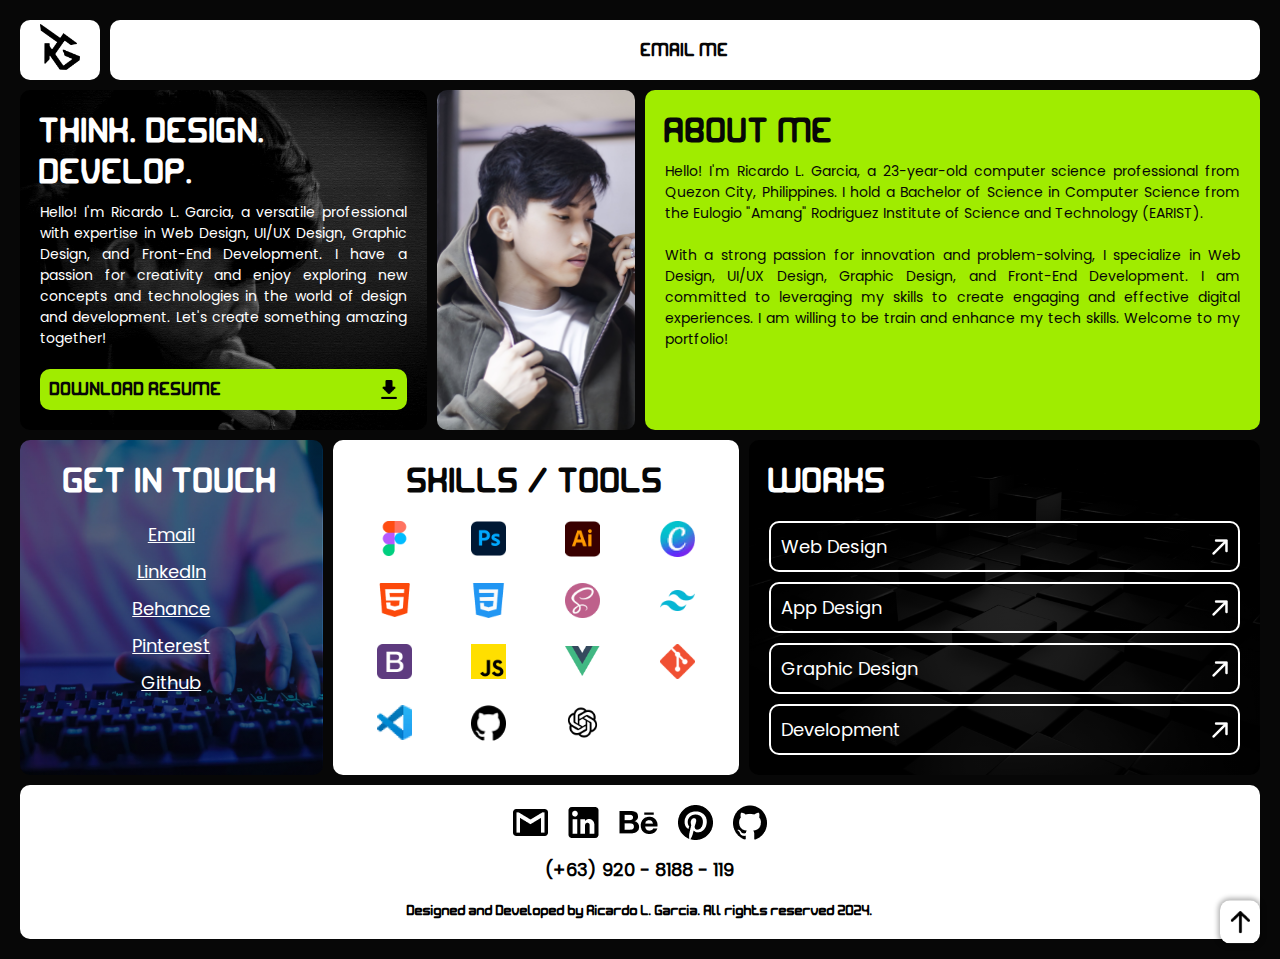
<file: index.html>
<!DOCTYPE html>
<html lang="en">
<head>
    <meta charset="UTF-8">
    <meta name="viewport" content="width=device-width, initial-scale=1.0">
    <link rel="shortcut icon" href="./assets/images/rg_logo.png" type="image/x-icon">
    <link rel="stylesheet" href="./css/style.css">
    <link rel="stylesheet" href="./css/aos.css">
    <title>RG Portfolio 2024</title>
</head>
<body>
    
    <div class="bento_grid">
        <div class="nav" id="nav">
            <div class="logo">
                <div class="container">
                    <a href="./index.html"><img src="./assets/images/rg_logo.png" class="rg_logo" alt="rg_logo"></a>
                </div>
            </div>
            <a href="mailto: ricardolacadgarcia@gmail.com" class="email_me_link"><div class="container">EMAIL ME</div></a>
            <button class="hamburger_menu_btn">
                <div class="hamburger_menu_btn_line"></div>
                <div class="hamburger_menu_btn_line"></div>
                <div class="hamburger_menu_btn_line"></div>
            </button>
            <ul class="nav_list">
                <li class="nav_item"><a href="./index.html" class="nav_link">HOME</a></li>
                <li class="nav_item"><a href="#about_me" class="nav_link">ABOUT ME</a></li>
                <li class="nav_item"><a href="#get_in_touch" class="nav_link">GET IN TOUCH</a></li>
                <li class="nav_item"><a href="#skills" class="nav_link">SKILLS</a></li>
                <li class="nav_item"><a href="#works" class="nav_link">WORKS</a></li>
            </ul>
        </div>

        <div class="intro" id="intro">
            <div class="container">
                    <h1 class="intro_title">
                        THINK. DESIGN. DEVELOP.
                    </h1>
                    <p class="intro_p">
                        Hello! I'm Ricardo L. Garcia, a versatile professional with expertise in Web Design, UI/UX Design, Graphic Design, and Front-End Development. I have a passion for creativity and enjoy exploring new concepts and technologies in the world of design and development. Let's create something amazing together!
                    </p>
                    <a href="./assets/rg_resume_2024.pdf" download="rg_resume_2024" class="dl_resume_link"><span class="dl_resume_text">DOWNLOAD RESUME</span> <img src="./assets/icons/dl_icon.png" class="dl_icon" alt="dl_icon"></a>
            </div>
        </div>

        <img src="./assets/images/rg_img.jpg" class="rg_img" alt="rg_img">

        <div class="about_me" id="about_me">
            <div class="container">
                    <h1 class="about_me_title">
                        ABOUT ME
                    </h1>
                    <p class="about_me_p">
                        Hello! I'm Ricardo L. Garcia, a 23-year-old computer science professional from Quezon City, Philippines. I hold a Bachelor of Science in Computer Science from the Eulogio "Amang" Rodriguez Institute of Science and Technology (EARIST).
                        <br><br>
                        With a strong passion for innovation and problem-solving, I specialize in Web Design, UI/UX Design, Graphic Design, and Front-End Development. I am committed to leveraging my skills to create engaging and effective digital experiences. I am willing to be train and enhance my tech skills. Welcome to my portfolio!
                    </p>
            </div>
        </div>

        <div class="get_in_touch" id="get_in_touch">
            <div class="container">
                    <h1 class="get_in_touch_title">
                        GET IN TOUCH
                    </h1>
                    <ul class="get_in_touch_list">
                        <li class="get_in_touch_item"><a href="mailto: ricardolacadgarcia@gmail.com" target="_blank" class="get_in_touch_link">Email</a></li>
                        <li class="get_in_touch_item"><a href="https://www.linkedin.com/in/ricardolacadgarcia/" target="_blank" class="get_in_touch_link">LinkedIn</a></li>
                        <li class="get_in_touch_item"><a href="https://www.behance.net/ricardolacadgarcia" target="_blank" class="get_in_touch_link">Behance</a></li>
                        <li class="get_in_touch_item"><a href="https://ph.pinterest.com/ricardolacadgarcia/" target="_blank" class="get_in_touch_link">Pinterest</a></li>
                        <li class="get_in_touch_item"><a href="https://github.com/constrg" target="_blank" class="get_in_touch_link">Github</a></li>
                    </ul>
            </div>
        </div>

        <div class="skills_and_tools" id="skills_and_tools">
            <div class="container">
                    <h1 class="skills_and_tools_title">
                        SKILLS / TOOLS
                    </h1>
                    <ul class="skills_and_tools_list">
                        <li class="skills_and_tools_item"><img src="./assets/icons/figma_icon.png" class="skills_and_tools_icon" alt="figma_icon"></li>
                        <li class="skills_and_tools_item"><img src="./assets/icons/photoshop_icon.png" class="skills_and_tools_icon" alt="photoshop_icon"></li>
                        <li class="skills_and_tools_item"><img src="./assets/icons/illustrator_icon.png" class="skills_and_tools_icon" alt="illustrator_icon"></li>
                        <li class="skills_and_tools_item"><img src="./assets/icons/canva_icon.png" class="skills_and_tools_icon" alt="canva_icon"></li>
                        <li class="skills_and_tools_item"><img src="./assets/icons/html_5_icon.png" class="skills_and_tools_icon" alt="html_5_icon"></li>
                        <li class="skills_and_tools_item"><img src="./assets/icons/css_3_icon.png" class="skills_and_tools_icon" alt="css_3_icon"></li>
                        <li class="skills_and_tools_item"><img src="./assets/icons/sass_icon.png" class="skills_and_tools_icon" alt="sass_icon"></li>
                        <li class="skills_and_tools_item"><img src="./assets/icons/tailwindcss_icon.png" class="skills_and_tools_icon" alt="tailwindcss_icon"></li>
                        <li class="skills_and_tools_item"><img src="./assets/icons/bootstrap_icon.png" class="skills_and_tools_icon" alt="bootstrap_icon"></li>
                        <li class="skills_and_tools_item"><img src="./assets/icons/js_icon.png" class="skills_and_tools_icon" alt="js_icon"></li>
                        <li class="skills_and_tools_item"><img src="./assets/icons/vuejs_icon.png" class="skills_and_tools_icon" alt="vuejs_icon"></li>
                        <li class="skills_and_tools_item"><img src="./assets/icons/git_icon.png" class="skills_and_tools_icon" alt="git_icon"></li>
                        <li class="skills_and_tools_item"><img src="./assets/icons/vs_code_icon.png" class="skills_and_tools_icon" alt="vs_code_icon"></li>
                        <li class="skills_and_tools_item"><img src="./assets/icons/github_icon.png" class="skills_and_tools_icon" alt="github_icon"></li>
                        <li class="skills_and_tools_item"><img src="./assets/icons/chatgpt_icon.png" class="skills_and_tools_icon" alt="chatgpt_icon"></li>
                    </ul>
            </div>
        </div>

        <div class="works" id="works">
            <div class="container">
                    <h1 class="works_title">
                        WORKS
                    </h1>
                    <ul class="works_category_list">
                        <li class="works_category_item">
                            <a href="./pages/web_design.html" class="works_category_link">
                                <span class="works_category_link_title">Web Design</span>
                                <img src="./assets/icons/arrow_up_right_icon.png" class="arrow_up_right_icon" alt="arrow_up_right_icon">
                            </a>
                        </li>
                        <li class="works_category_item">
                            <a href="./pages/app_design.html" class="works_category_link">
                                <span class="works_category_link_title">App Design</span>
                                <img src="./assets/icons/arrow_up_right_icon.png" class="arrow_up_right_icon" alt="arrow_up_right_icon">
                            </a>
                        </li>
                        <li class="works_category_item">
                            <a href="./pages/graphic_design.html" class="works_category_link">
                                <span class="works_category_link_title">Graphic Design</span>
                                <img src="./assets/icons/arrow_up_right_icon.png" class="arrow_up_right_icon" alt="arrow_up_right_icon">
                            </a>
                        </li>
                        <li class="works_category_item">
                            <a href="./pages/development.html" class="works_category_link">
                                <span class="works_category_link_title">Development</span>
                                <img src="./assets/icons/arrow_up_right_icon.png" class="arrow_up_right_icon" alt="arrow_up_right_icon">
                            </a>
                        </li>
                    </ul>
            </div>
        </div>

        <div class="footer">
            <div class="container">
                    <ul class="get_in_touch_list">
                        <li class="get_in_touch_item"><a href="mailto: ricardolacadgarcia@gmail.com" target="_blank" class="get_in_touch_link"><img src="./assets/icons/gmail_icon.png" class="get_in_touch_icon" alt="gmail_icon"></a></li>
                        <li class="get_in_touch_item"><a href="https://www.linkedin.com/in/ricardolacadgarcia/" target="_blank" class="get_in_touch_link"><img src="./assets/icons/linkedin_icon.png" class="get_in_touch_icon" alt="linkedin_icon"></a></li>
                        <li class="get_in_touch_item"><a href="https://www.behance.net/ricardolacadgarcia" target="_blank" class="get_in_touch_link"><img src="./assets/icons/behance_icon.png" class="get_in_touch_icon" alt="instagram_icon"></a></li>
                        <li class="get_in_touch_item"><a href="https://ph.pinterest.com/ricardolacadgarcia/" target="_blank" class="get_in_touch_link"><img src="./assets/icons/pinterest_icon.png" class="get_in_touch_icon" alt="instagram_icon"></a></li>
                        <li class="get_in_touch_item"><a href="https://github.com/constrg" target="_blank" class="get_in_touch_link"><img src="./assets/icons/github_icon.png" class="get_in_touch_icon" alt="instagram_icon"></a></li>
                    </ul>
                    <span class="cp_number">(+63) 920 - 8188 - 119</span>
                    <p class="copy">Designed and Developed by Ricardo L. Garcia. All rights reserved 2024.</p>
            </div>
        </div>
    </div>


    <div class="scroll_up">
        <img src="./assets/icons/arrow_up_icon.png" class="arrow_up_icon" alt="arrow_up_icon">
    </div>

    <script src="./js/main.js"></script>
    <script src="./js/aos.js"></script>
    <script>AOS.init();</script>
</body>
</html>
</file>
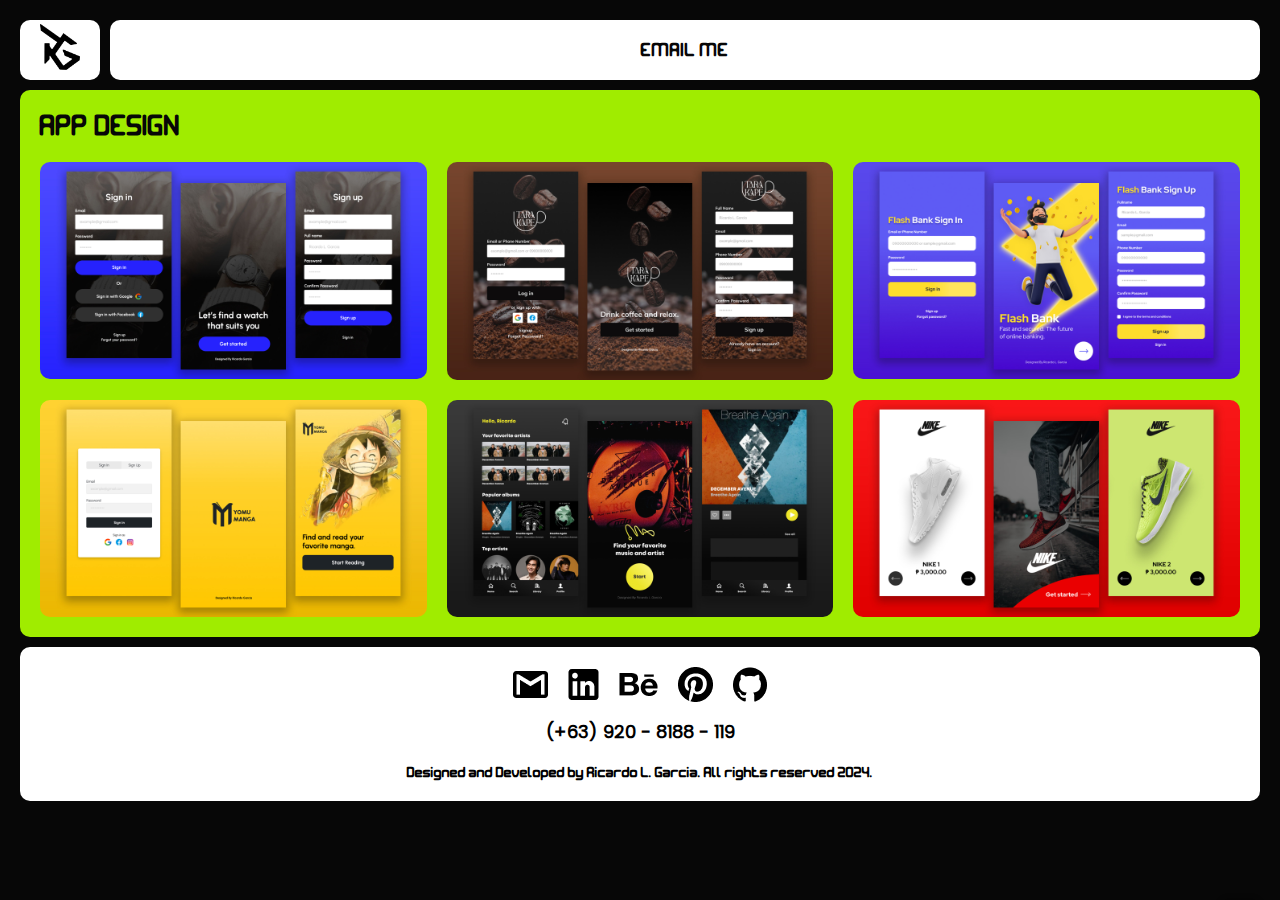
<file: pages/app_design.html>
<!DOCTYPE html>
<html lang="en">
<head>
    <meta charset="UTF-8">
    <meta name="viewport" content="width=device-width, initial-scale=1.0">
    <link rel="shortcut icon" href="../assets/images/rg_logo.png" type="image/x-icon">
    <link rel="stylesheet" href="../css/style.css">
    <link rel="stylesheet" href="../css/aos.css">
    <title>RG Portfolio 2024 - App Design</title>
</head>
<body>
    
    <div class="bento_grid">
        <div class="nav" id="nav">
            <div class="logo">
                <div class="container">
                    <a href="../index.html"><img src="../assets/images/rg_logo.png" class="rg_logo" alt="rg_logo"></a>
                </div>
            </div>
            <a href="mailto: ricardolacadgarcia@gmail.com" class="email_me_link"><div class="container">EMAIL ME</div></a>
            <button class="hamburger_menu_btn">
                <div class="hamburger_menu_btn_line"></div>
                <div class="hamburger_menu_btn_line"></div>
                <div class="hamburger_menu_btn_line"></div>
            </button>
            <ul class="nav_list">
                <li class="nav_item"><a href="../index.html" class="nav_link">HOME</a></li>
                <li class="nav_item"><a href="../index.html#about_me" class="nav_link">ABOUT ME</a></li>
                <li class="nav_item"><a href="../index.html#get_in_touch" class="nav_link">GET IN TOUCH</a></li>
                <li class="nav_item"><a href="../index.html#skills" class="nav_link">SKILLS</a></li>
                <li class="nav_item"><a href="../index.html#works" class="nav_link">WORKS</a></li>
            </ul>
        </div>

        <div class="work">
            <div class="container">
                <h1 class="work_title">
                    APP DESIGN
                </h1>
                <div class="work_list">

                    <div class="work_item" data-aos="fade-in" data-aos-duration="500" data-aos-once="true">
                        <img src="../assets/app_design/watch_app_design.jpg" class="work_img" alt="watch_app_design">
                        <div class="work_item_overlay">
                            <a href="https://www.figma.com/proto/tubwOy5WPPYXiwpYaRlNV5/WATCH_APP_DESIGN?page-id=0%3A1&type=design&node-id=1-2&viewport=195%2C323%2C0.25&t=Bv6WkZOqKrNMV57z-1&scaling=scale-down&hide-ui=1" target="_blank" class="view_work_link">View Work</a>
                        </div>
                    </div>

                    <div class="work_item" data-aos="fade-in" data-aos-duration="500" data-aos-once="true">
                        <img src="../assets/app_design/tara_kape_app_design.jpg" class="work_img" alt="tara_kape_app_design">
                        <div class="work_item_overlay">
                            <a href="https://www.figma.com/proto/DZ4VWjgTVhzbKA1Wi9Gzjx/TARA_KAPE_APP_DESIGN?page-id=0%3A1&type=design&node-id=1-6&viewport=145%2C395%2C0.27&t=PAJO81lJz5Vj7X6b-1&scaling=scale-down&hide-ui=1" target="_blank" class="view_work_link">View Work</a>
                        </div>
                    </div>

                    <div class="work_item" data-aos="fade-in" data-aos-duration="500" data-aos-once="true">
                        <img src="../assets/app_design/flash_bank_app_design.jpg" class="work_img" alt="flash_bank_app_design">
                        <div class="work_item_overlay">
                            <a href="https://www.figma.com/proto/VvcmjQ2BCKvYPGPY054wRJ/FLASH_BANK_APP_DESIGN?page-id=0%3A1&type=design&node-id=1-2&viewport=68%2C227%2C0.26&t=8at3E5IOwTSaI1pS-1&scaling=scale-down&starting-point-node-id=1%3A2&hide-ui=1" target="_blank" class="view_work_link">View Work</a>
                        </div>
                    </div>
                    
                    <div class="work_item" data-aos="fade-in" data-aos-duration="500" data-aos-once="true">
                        <img src="../assets/app_design/yomu_manga_app_design.jpg" class="work_img" alt="yomu_manga_app_design">
                        <div class="work_item_overlay">
                            <a href="https://www.figma.com/proto/kIJeQqXQBlUHZJZLxfBzpV/YOMU_MANGA_APP_DESIGN?page-id=0%3A1&type=design&node-id=10-250&viewport=74%2C268%2C0.5&t=8f53j7lhaV0OFwTg-1&scaling=scale-down&hide-ui=1" target="_blank" class="view_work_link">View Work</a>
                        </div>
                    </div>

                    <div class="work_item" data-aos="fade-in" data-aos-duration="500" data-aos-once="true">
                        <img src="../assets/app_design/music_app_design.jpg" class="work_img" alt="music_app_design">
                        <div class="work_item_overlay">
                            <a href="https://www.figma.com/proto/PouIp3c43LXHARnaMNCAXE/MUSIC_APP_DESIGN?page-id=0%3A1&type=design&node-id=1-2&viewport=433%2C243%2C1&t=8SHmxtoWgU8fjzVf-1&scaling=scale-down&starting-point-node-id=1%3A2&hide-ui=1" target="_blank" class="view_work_link">View Work</a>
                        </div>
                    </div>
                    
                    <div class="work_item" data-aos="fade-in" data-aos-duration="500" data-aos-once="true">
                        <img src="../assets/app_design/nike_app_design.jpg" class="work_img" alt="nike_app_design">
                        <div class="work_item_overlay">
                            <a href="https://www.figma.com/proto/XOgxf6guIo835NUQ5EREUL/NIKE_APP_DESIGN?page-id=0%3A1&type=design&node-id=1-2&viewport=37%2C138%2C1&t=mcMRQVR8sQ60kpTK-1&scaling=scale-down&starting-point-node-id=1%3A2&hide-ui=1" target="_blank" class="view_work_link">View Work</a>
                        </div>
                    </div>
                    
                </div>
            </div>
        </div>

        <div class="footer">
            <div class="container">
                    <ul class="get_in_touch_list">
                        <li class="get_in_touch_item"><a href="mailto: ricardolacadgarcia@gmail.com" target="_blank" class="get_in_touch_link"><img src="../assets/icons/gmail_icon.png" alt="gmail_icon"></a></li>
                        <li class="get_in_touch_item"><a href="https://www.linkedin.com/in/ricardolacadgarcia/" target="_blank" class="get_in_touch_link"><img src="../assets/icons/linkedin_icon.png" alt="linkedin_icon"></a></li>
                        <li class="get_in_touch_item"><a href="https://www.behance.net/ricardolacadgarcia" target="_blank" class="get_in_touch_link"><img src="../assets/icons/behance_icon.png" alt="instagram_icon"></a></li>
                        <li class="get_in_touch_item"><a href="https://ph.pinterest.com/ricardolacadgarcia/" target="_blank" class="get_in_touch_link"><img src="../assets/icons/pinterest_icon.png" alt="instagram_icon"></a></li>
                        <li class="get_in_touch_item"><a href="https://github.com/constrg" target="_blank" class="get_in_touch_link"><img src="../assets/icons/github_icon.png" alt="instagram_icon"></a></li>
                    </ul>
                    <span class="cp_number">(+63) 920 - 8188 - 119</span>
                    <p class="copy">Designed and Developed by Ricardo L. Garcia. All rights reserved 2024.</p>
            </div>
        </div>
    </div>

    <div class="scroll_up">
        <img src="../assets/icons/arrow_up_icon.png" class="arrow_up_icon" alt="arrow_up_icon">
    </div>

    <script src="../js/main.js"></script>
    <script src="../js/aos.js"></script>
    <script>AOS.init();</script>
</body>
</html>
</file>
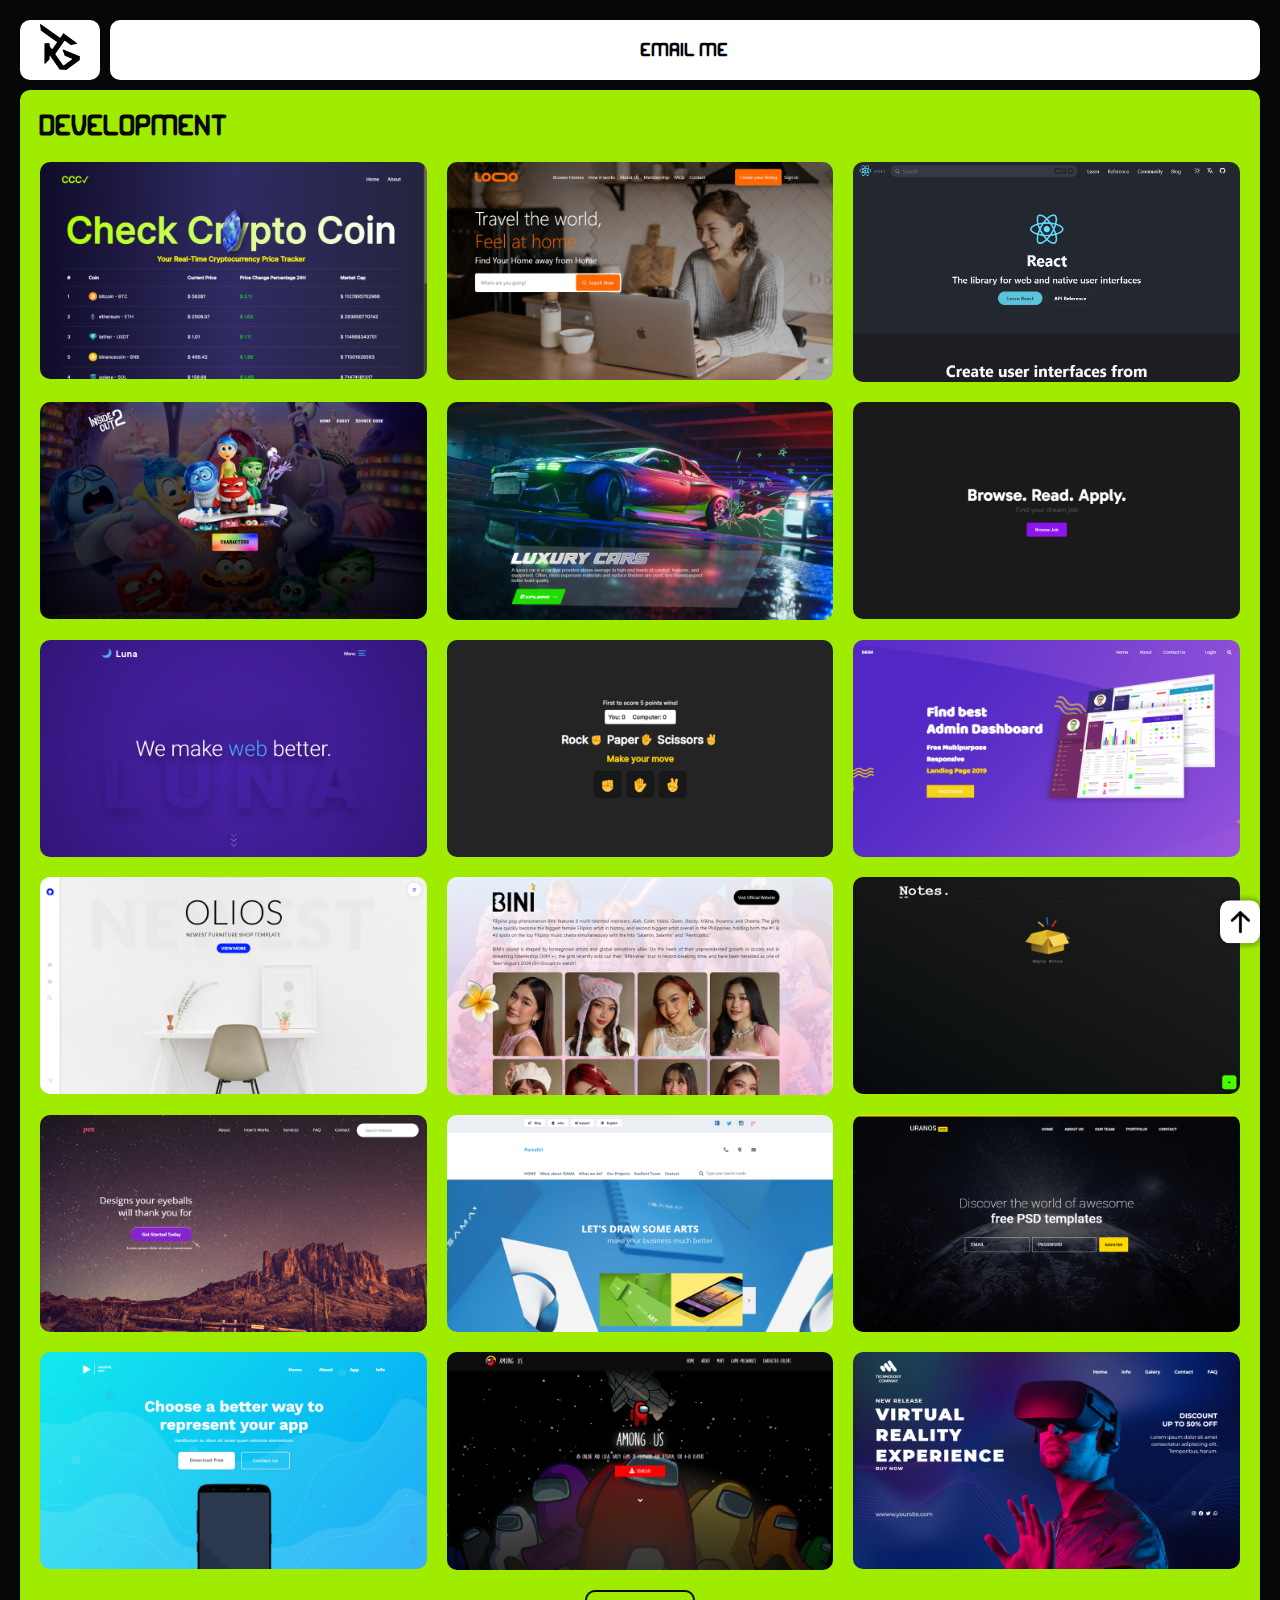
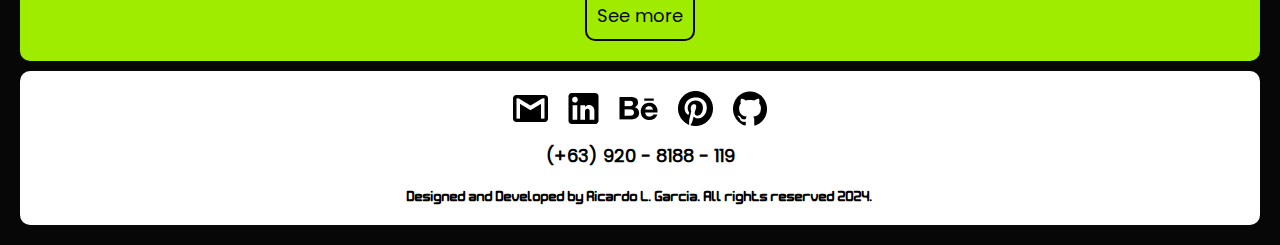
<file: pages/development.html>
<!DOCTYPE html>
<html lang="en">
<head>
    <meta charset="UTF-8">
    <meta name="viewport" content="width=device-width, initial-scale=1.0">
    <link rel="shortcut icon" href="../assets/images/rg_logo.png" type="image/x-icon">
    <link rel="stylesheet" href="../css/style.css">
    <link rel="stylesheet" href="../css/aos.css">
    <title>RG Portfolio 2024 - Front-End</title>
</head>
<body>
    
    <div class="bento_grid">
        <div class="nav" id="nav">
            <div class="logo">
                <div class="container">
                    <a href="../index.html"><img src="../assets/images/rg_logo.png" class="rg_logo" alt="rg_logo"></a>
                </div>
            </div>
            <a href="mailto: ricardolacadgarcia@gmail.com" class="email_me_link"><div class="container">EMAIL ME</div></a>
            <button class="hamburger_menu_btn">
                <div class="hamburger_menu_btn_line"></div>
                <div class="hamburger_menu_btn_line"></div>
                <div class="hamburger_menu_btn_line"></div>
            </button>
            <ul class="nav_list">
                <li class="nav_item"><a href="../index.html" class="nav_link">HOME</a></li>
                <li class="nav_item"><a href="../index.html#about_me" class="nav_link">ABOUT ME</a></li>
                <li class="nav_item"><a href="../index.html#get_in_touch" class="nav_link">GET IN TOUCH</a></li>
                <li class="nav_item"><a href="../index.html#skills" class="nav_link">SKILLS</a></li>
                <li class="nav_item"><a href="../index.html#works" class="nav_link">WORKS</a></li>
            </ul>
        </div>

        <div class="work">
            <div class="container">
                <h1 class="work_title">
                    DEVELOPMENT
                </h1>
                <div class="work_list">

                    <div class="work_item" data-aos="fade-in" data-aos-duration="500" data-aos-once="true">
                        <img src="../assets/development/check_crypto_coin.jpg" class="work_img" alt="check_crypto_coin">
                        <div class="work_item_overlay">
                            <a href="https://check-crypto-coin.netlify.app/" target="_blank" class="view_work_link">View Work</a>
                        </div>
                    </div>

                    <div class="work_item" data-aos="fade-in" data-aos-duration="500" data-aos-once="true">
                        <img src="../assets/development/tailwind_trades.jpg" class="work_img" alt="tailwind_trades">
                        <div class="work_item_overlay">
                            <a href="https://travel-trades.netlify.app/" target="_blank" class="view_work_link">View Work</a>
                        </div>
                    </div>

                    <div class="work_item" data-aos="fade-in" data-aos-duration="500" data-aos-once="true">
                        <img src="../assets/development/react_dev_homepage_clone.jpg" class="work_img" alt="react_dev_homepage_clone">
                        <div class="work_item_overlay">
                            <a href="https://reactdevclone.netlify.app/" target="_blank" class="view_work_link">View Work</a>
                        </div>
                    </div>

                    <div class="work_item" data-aos="fade-in" data-aos-duration="500" data-aos-once="true">
                        <img src="../assets/development/inside_out_2.jpg" class="work_img" alt="inside_out_2">
                        <div class="work_item_overlay">
                            <a href="https://inside-out-2.netlify.app/" target="_blank" class="view_work_link">View Work</a>
                        </div>
                    </div>

                    <div class="work_item" data-aos="fade-in" data-aos-duration="500" data-aos-once="true">
                        <img src="../assets/development/luxury_cars.jpg" class="work_img" alt="luxury_cars">
                        <div class="work_item_overlay">
                            <a href="https://luxury-cars.netlify.app/" target="_blank" class="view_work_link">View Work</a>
                        </div>
                    </div>

                    <div class="work_item" data-aos="fade-in" data-aos-duration="500" data-aos-once="true">
                        <img src="../assets/development/job_list_app.jpg" class="work_img" alt="job_list_app">
                        <div class="work_item_overlay">
                            <a href="https://job-list-application.netlify.app/" target="_blank" class="view_work_link">View Work</a>
                        </div>
                    </div>

                    <div class="work_item" data-aos="fade-in" data-aos-duration="500" data-aos-once="true">
                        <img src="../assets/development/luna_front_end.jpg" class="work_img" alt="luna_front_end">
                        <div class="work_item_overlay">
                            <a href="https://constrg.github.io/luna-website/" target="_blank" class="view_work_link">View Work</a>
                        </div>
                    </div>

                    <div class="work_item" data-aos="fade-in" data-aos-duration="500" data-aos-once="true">
                        <img src="../assets/development/rock_paper_scissors_app.jpg" class="work_img" alt="rock_paper_scissors_app">
                        <div class="work_item_overlay">
                            <a href="https://v-rock-paper-scissors.netlify.app/" target="_blank" class="view_work_link">View Work</a>
                        </div>
                    </div>

                    <div class="work_item" data-aos="fade-in" data-aos-duration="500" data-aos-once="true">
                        <img src="../assets/development/dash_front_end.jpg" class="work_img" alt="dash_front_end">
                        <div class="work_item_overlay">
                            <a href="https://constrg.github.io/dash-website/" target="_blank" class="view_work_link">View Work</a>
                        </div>
                    </div>

                    <div class="work_item" data-aos="fade-in" data-aos-duration="500" data-aos-once="true">
                        <img src="../assets/development/olios_front_end.jpg" class="work_img" alt="olios_front_end">
                        <div class="work_item_overlay">
                            <a href="https://constrg.github.io/olios-website/" target="_blank" class="view_work_link">View Work</a>
                        </div>
                    </div>

                    <div class="work_item" data-aos="fade-in" data-aos-duration="500" data-aos-once="true">
                        <img src="../assets/development/bini_landing_page.jpg" class="work_img" alt="bini_landing_page">
                        <div class="work_item_overlay">
                            <a href="https://bini-landing-page.netlify.app/" target="_blank" class="view_work_link">View Work</a>
                        </div>
                    </div>
                    
                    <div class="work_item" data-aos="fade-in" data-aos-duration="500" data-aos-once="true">
                        <img src="../assets/development/notes_app.jpg" class="work_img" alt="notes_app">
                        <div class="work_item_overlay">
                            <a href="https://addyournotesapp.netlify.app/" target="_blank" class="view_work_link">View Work</a>
                        </div>
                    </div>

                    <div class="work_item" data-aos="fade-in" data-aos-duration="500" data-aos-once="true">
                        <img src="../assets/development/pex_front_end.jpg" class="work_img" alt="pex_front_end">
                        <div class="work_item_overlay">
                            <a href="https://constrg.github.io/pex-website/" target="_blank" class="view_work_link">View Work</a>
                        </div>
                    </div>

                    <div class="work_item" data-aos="fade-in" data-aos-duration="500" data-aos-once="true">
                        <img src="../assets/development/portal_ui_front_end.jpg" class="work_img" alt="portal_ui_front_end">
                        <div class="work_item_overlay">
                            <a href="https://constrg.github.io/portal-ui-website/" target="_blank" class="view_work_link">View Work</a>
                        </div>
                    </div>

                    <div class="work_item" data-aos="fade-in" data-aos-duration="500" data-aos-once="true">
                        <img src="../assets/development/uranus_front_end.jpg" class="work_img" alt="uranus_front_end">
                        <div class="work_item_overlay">
                            <a href="https://constrg.github.io/uranus-website/" target="_blank" class="view_work_link">View Work</a>
                        </div>
                    </div>

                    <div class="work_item" data-aos="fade-in" data-aos-duration="500" data-aos-once="true">
                        <img src="../assets/development/groove_app_front_end.jpg" class="work_img" alt="groove_app_front_end">
                        <div class="work_item_overlay">
                            <a href="https://constrg.github.io/vibo-website/" target="_blank" class="view_work_link">View Work</a>
                        </div>
                    </div>

                    <div class="work_item" data-aos="fade-in" data-aos-duration="500" data-aos-once="true">
                        <img src="../assets/development/among_us_front_end.jpg" class="work_img" alt="among_us_front_end">
                        <div class="work_item_overlay">
                            <a href="https://constrg.github.io/among-us-website/" target="_blank" class="view_work_link">View Work</a>
                        </div>
                    </div>

                    <div class="work_item" data-aos="fade-in" data-aos-duration="500" data-aos-once="true">
                        <img src="../assets/development/technology_landing_page_front_end.jpg" class="work_img" alt="technology_landing_page_front_end">
                        <div class="work_item_overlay">
                            <a href="https://constrg.github.io/technology-landing-page-website/" target="_blank" class="view_work_link">View Work</a>
                        </div>
                    </div>
                    
                </div>
                <div class="see_more_link_wrapper">
                    <a href="https://github.com/constrg?tab=repositories" target="_blank" class="see_more_link">See more</a>
                </div>
            </div>
        </div>

        <div class="footer">
            <div class="container">
                    <ul class="get_in_touch_list">
                        <li class="get_in_touch_item"><a href="mailto: ricardolacadgarcia@gmail.com" target="_blank" class="get_in_touch_link"><img src="../assets/icons/gmail_icon.png" alt="gmail_icon"></a></li>
                        <li class="get_in_touch_item"><a href="https://www.linkedin.com/in/ricardolacadgarcia/" target="_blank" class="get_in_touch_link"><img src="../assets/icons/linkedin_icon.png" alt="linkedin_icon"></a></li>
                        <li class="get_in_touch_item"><a href="https://www.behance.net/ricardolacadgarcia" target="_blank" class="get_in_touch_link"><img src="../assets/icons/behance_icon.png" alt="instagram_icon"></a></li>
                        <li class="get_in_touch_item"><a href="https://ph.pinterest.com/ricardolacadgarcia/" target="_blank" class="get_in_touch_link"><img src="../assets/icons/pinterest_icon.png" alt="instagram_icon"></a></li>
                        <li class="get_in_touch_item"><a href="https://github.com/constrg" target="_blank" class="get_in_touch_link"><img src="../assets/icons/github_icon.png" alt="instagram_icon"></a></li>
                    </ul>
                    <span class="cp_number">(+63) 920 - 8188 - 119</span>
                    <p class="copy">Designed and Developed by Ricardo L. Garcia. All rights reserved 2024.</p>
            </div>
        </div>
    </div>

    <div class="scroll_up">
        <img src="../assets/icons/arrow_up_icon.png" class="arrow_up_icon" alt="arrow_up_icon">
    </div>

    <script src="../js/main.js"></script>
    <script src="../js/aos.js"></script>
    <script>AOS.init();</script>
</body>
</html>
</file>
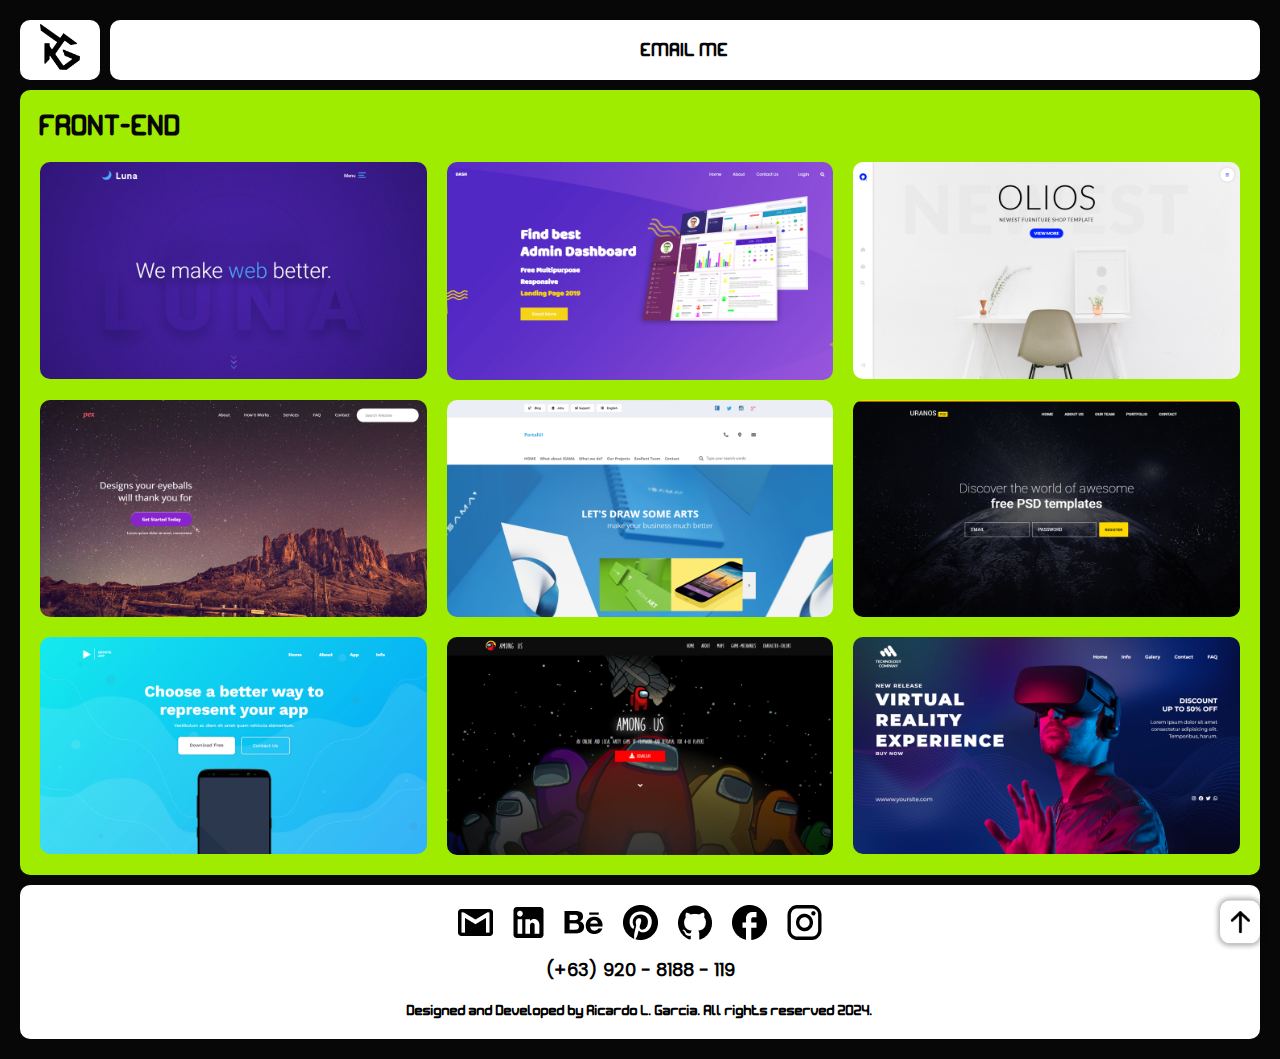
<file: pages/front_end.html>
<!DOCTYPE html>
<html lang="en">
<head>
    <meta charset="UTF-8">
    <meta name="viewport" content="width=device-width, initial-scale=1.0">
    <link rel="shortcut icon" href="../assets/images/rg_logo.png" type="image/x-icon">
    <link rel="stylesheet" href="../css/style.css">
    <link rel="stylesheet" href="../css/aos.css">
    <title>RG Portfolio 2024 - Front-End</title>
</head>
<body>
    
    <div class="bento_grid">
        <div class="nav" id="nav">
            <div class="logo">
                <div class="container">
                    <a href="../index.html"><img src="../assets/images/rg_logo.png" class="rg_logo" alt="rg_logo"></a>
                </div>
            </div>
            <a href="mailto: ricardolacadgarcia@gmail.com" class="email_me_link"><div class="container">EMAIL ME</div></a>
            <button class="hamburger_menu_btn">
                <div class="hamburger_menu_btn_line"></div>
                <div class="hamburger_menu_btn_line"></div>
                <div class="hamburger_menu_btn_line"></div>
            </button>
            <ul class="nav_list">
                <li class="nav_item"><a href="../index.html" class="nav_link">HOME</a></li>
                <li class="nav_item"><a href="../index.html#about_me" class="nav_link">ABOUT ME</a></li>
                <li class="nav_item"><a href="../index.html#get_in_touch" class="nav_link">GET IN TOUCH</a></li>
                <li class="nav_item"><a href="../index.html#skills" class="nav_link">SKILLS</a></li>
                <li class="nav_item"><a href="../index.html#works" class="nav_link">WORKS</a></li>
            </ul>
        </div>

        <div class="work">
            <div class="container">
                <h1 class="work_title">
                    FRONT-END
                </h1>
                <div class="work_list">

                    <div class="work_item" data-aos="fade-in" data-aos-duration="500">
                        <img src="../assets/front_end/luna_front_end.jpg" class="work_img" alt="luna_front_end">
                        <div class="work_item_overlay">
                            <a href="https://constrg.github.io/luna-website/" target="_blank" class="view_work_link">View Work</a>
                        </div>
                    </div>

                    <div class="work_item" data-aos="fade-in" data-aos-duration="500">
                        <img src="../assets/front_end/dash_front_end.jpg" class="work_img" alt="dash_front_end">
                        <div class="work_item_overlay">
                            <a href="https://constrg.github.io/dash-website/" target="_blank" class="view_work_link">View Work</a>
                        </div>
                    </div>

                    <div class="work_item" data-aos="fade-in" data-aos-duration="500">
                        <img src="../assets/front_end/olios_front_end.jpg" class="work_img" alt="olios_front_end">
                        <div class="work_item_overlay">
                            <a href="https://constrg.github.io/olios-website/" target="_blank" class="view_work_link">View Work</a>
                        </div>
                    </div>

                    <div class="work_item" data-aos="fade-in" data-aos-duration="500">
                        <img src="../assets/front_end/pex_front_end.jpg" class="work_img" alt="pex_front_end">
                        <div class="work_item_overlay">
                            <a href="https://constrg.github.io/pex-website/" target="_blank" class="view_work_link">View Work</a>
                        </div>
                    </div>

                    <div class="work_item" data-aos="fade-in" data-aos-duration="500">
                        <img src="../assets/front_end/portal_ui_front_end.jpg" class="work_img" alt="portal_ui_front_end">
                        <div class="work_item_overlay">
                            <a href="https://constrg.github.io/portal-ui-website/" target="_blank" class="view_work_link">View Work</a>
                        </div>
                    </div>

                    <div class="work_item" data-aos="fade-in" data-aos-duration="500">
                        <img src="../assets/front_end/uranus_front_end.jpg" class="work_img" alt="uranus_front_end">
                        <div class="work_item_overlay">
                            <a href="https://constrg.github.io/uranus-website/" target="_blank" class="view_work_link">View Work</a>
                        </div>
                    </div>

                    <div class="work_item" data-aos="fade-in" data-aos-duration="500">
                        <img src="../assets/front_end/groove_app_front_end.jpg" class="work_img" alt="groove_app_front_end">
                        <div class="work_item_overlay">
                            <a href="https://constrg.github.io/vibo-website/" target="_blank" class="view_work_link">View Work</a>
                        </div>
                    </div>

                    <div class="work_item" data-aos="fade-in" data-aos-duration="500">
                        <img src="../assets/front_end/among_us_front_end.jpg" class="work_img" alt="among_us_front_end">
                        <div class="work_item_overlay">
                            <a href="https://constrg.github.io/among-us-website/" target="_blank" class="view_work_link">View Work</a>
                        </div>
                    </div>

                    <div class="work_item" data-aos="fade-in" data-aos-duration="500">
                        <img src="../assets/front_end/technology_landing_page_front_end.jpg" class="work_img" alt="technology_landing_page_front_end">
                        <div class="work_item_overlay">
                            <a href="https://constrg.github.io/technology-landing-page-website/" target="_blank" class="view_work_link">View Work</a>
                        </div>
                    </div>
                    
                </div>
            </div>
        </div>

        <div class="footer">
            <div class="container">
                    <ul class="get_in_touch_list">
                        <li class="get_in_touch_item"><a href="mailto: ricardolacadgarcia@gmail.com" target="_blank" class="get_in_touch_link"><img src="../assets/icons/gmail_icon.png" alt="gmail_icon"></a></li>
                        <li class="get_in_touch_item"><a href="https://www.linkedin.com/in/ricardolacadgarcia/" target="_blank" class="get_in_touch_link"><img src="../assets/icons/linkedin_icon.png" alt="linkedin_icon"></a></li>
                        <li class="get_in_touch_item"><a href="https://www.behance.net/ricardolacadgarcia" target="_blank" class="get_in_touch_link"><img src="../assets/icons/behance_icon.png" alt="instagram_icon"></a></li>
                        <li class="get_in_touch_item"><a href="https://ph.pinterest.com/ricardolacadgarcia/" target="_blank" class="get_in_touch_link"><img src="../assets/icons/pinterest_icon.png" alt="instagram_icon"></a></li>
                        <li class="get_in_touch_item"><a href="https://github.com/constrg" target="_blank" class="get_in_touch_link"><img src="../assets/icons/github_icon.png" alt="instagram_icon"></a></li>
                        <li class="get_in_touch_item"><a href="https://www.facebook.com/ricardolacadgarcia" target="_blank" class="get_in_touch_link"><img src="../assets/icons/facebook_icon.png" alt="facebook_icon"></a></li>
                        <li class="get_in_touch_item"><a href="https://www.instagram.com/ricardosgarcias/" target="_blank" class="get_in_touch_link"><img src="../assets/icons/instagram_icon.png" alt="instagram_icon"></a></li>
                    </ul>
                    <span class="cp_number">(+63) 920 - 8188 - 119</span>
                    <p class="copy">Designed and Developed by Ricardo L. Garcia. All rights reserved 2024.</p>
            </div>
        </div>
    </div>

    <div class="scroll_up">
        <img src="../assets/icons/arrow_up_icon.png" class="arrow_up_icon" alt="arrow_up_icon">
    </div>

    <script src="../js/main.js"></script>
    <script src="../js/aos.js"></script>
    <script>AOS.init();</script>
</body>
</html>
</file>
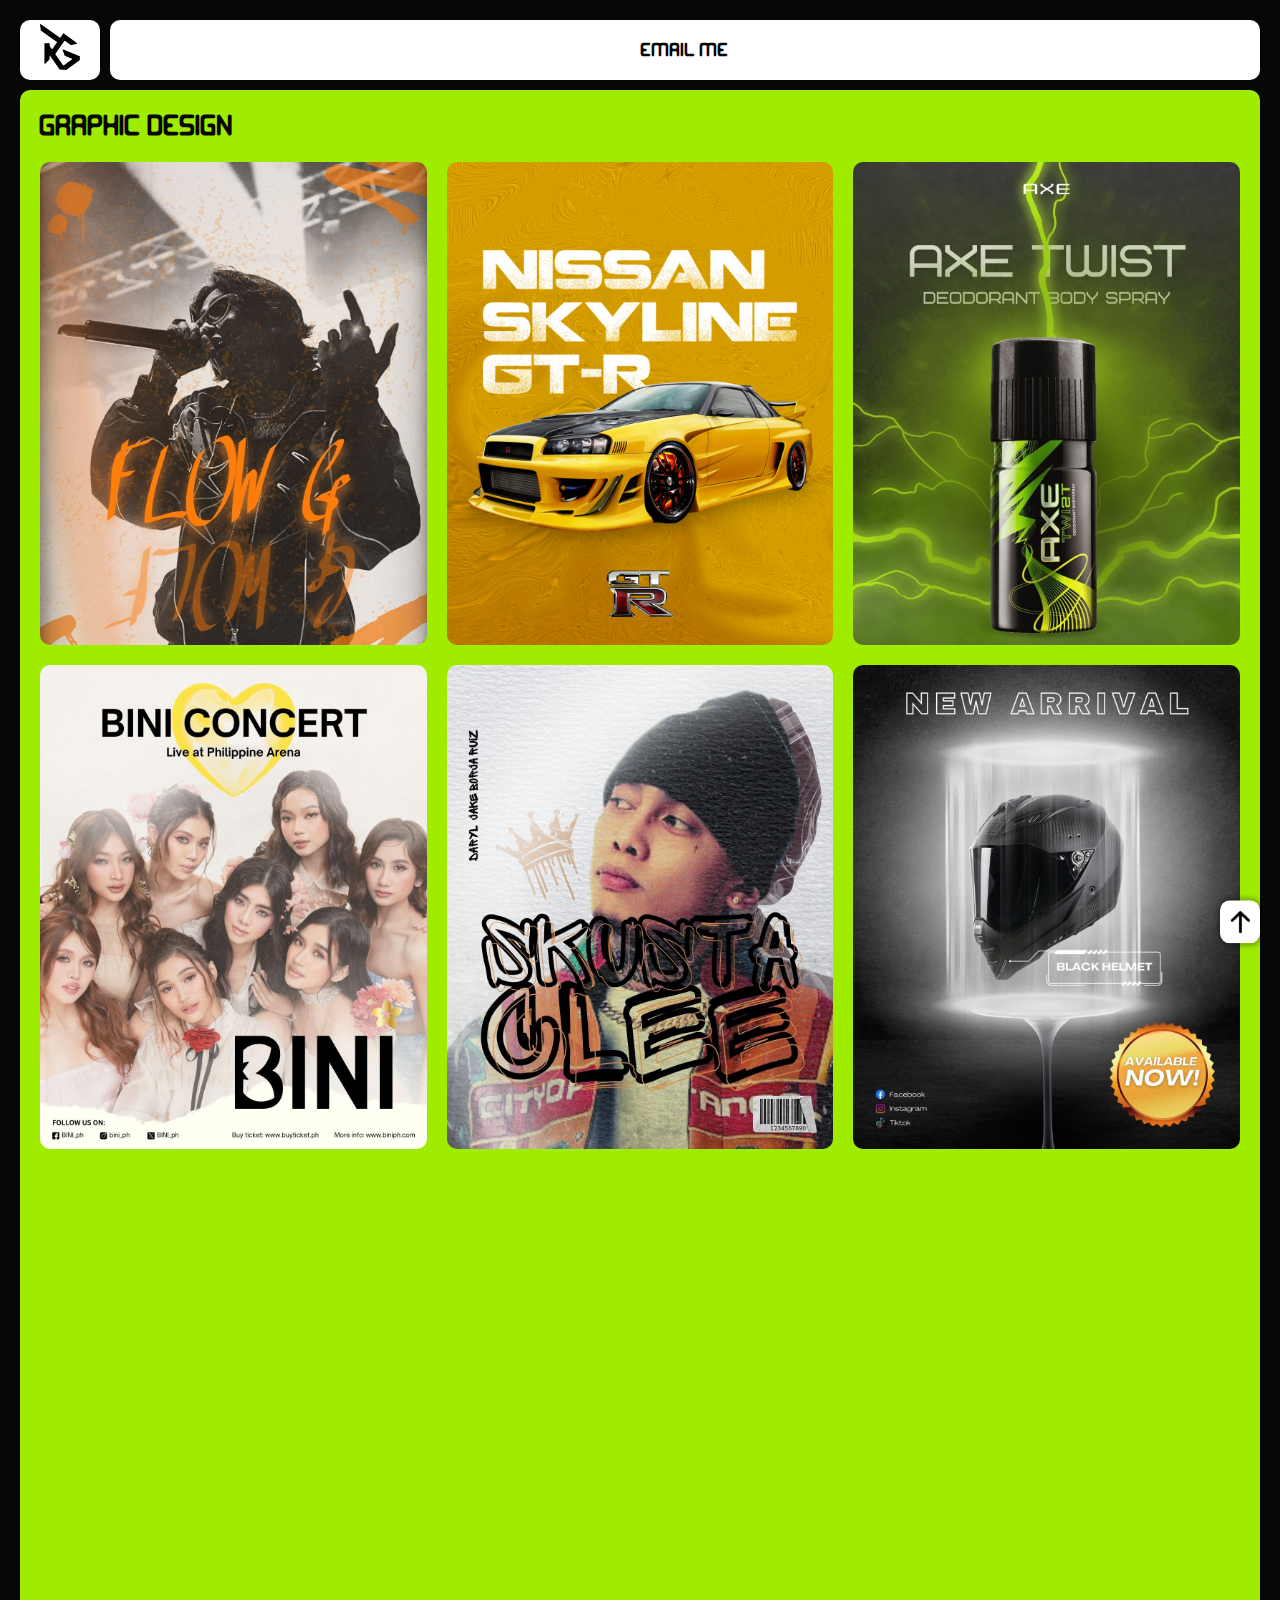
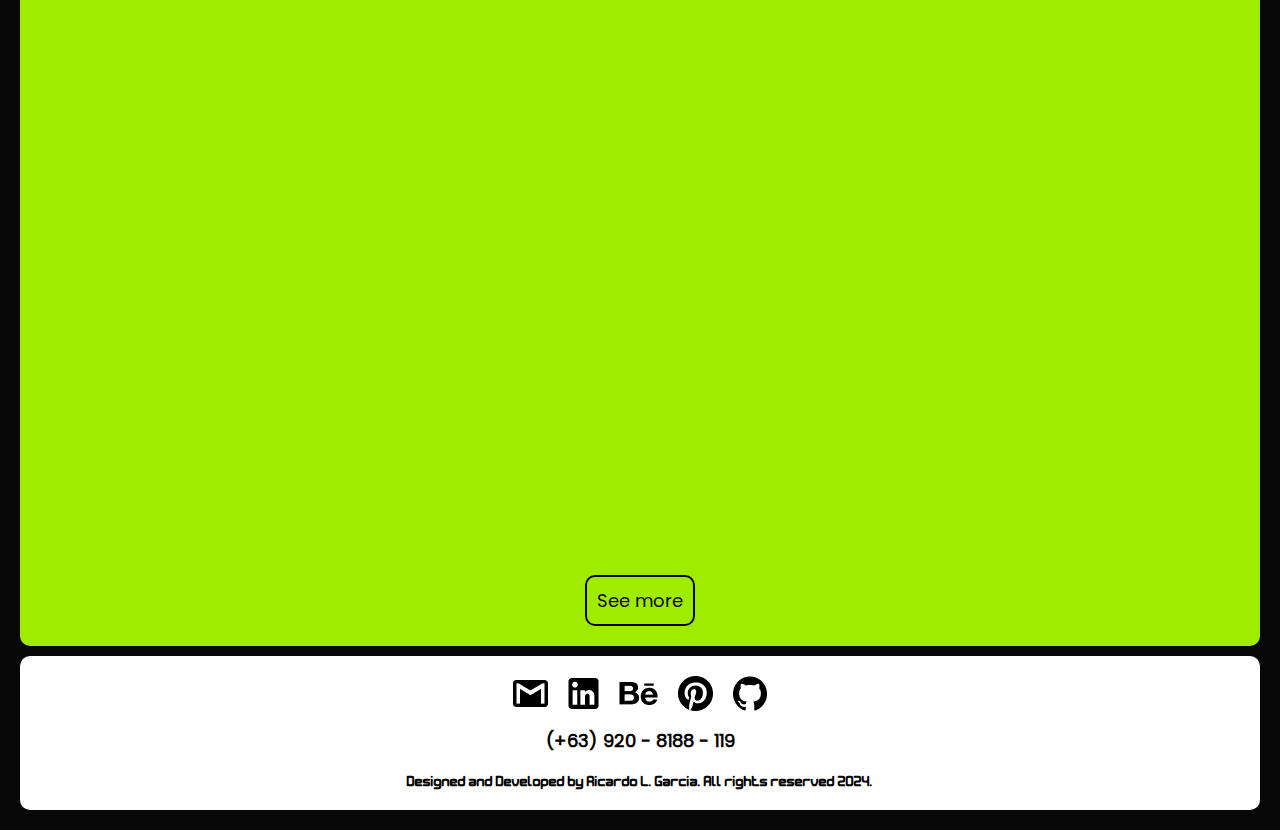
<file: pages/graphic_design.html>
<!DOCTYPE html>
<html lang="en">
<head>
    <meta charset="UTF-8">
    <meta name="viewport" content="width=device-width, initial-scale=1.0">
    <link rel="shortcut icon" href="../assets/images/rg_logo.png" type="image/x-icon">
    <link rel="stylesheet" href="../css/style.css">
    <link rel="stylesheet" href="../css/aos.css">
    <title>RG Portfolio 2024 - Graphic Design</title>
</head>
<body>
    
    <div class="bento_grid">
        <div class="nav" id="nav">
            <div class="logo">
                <div class="container">
                    <a href="../index.html"><img src="../assets/images/rg_logo.png" class="rg_logo" alt="rg_logo"></a>
                </div>
            </div>
            <a href="mailto: ricardolacadgarcia@gmail.com" class="email_me_link"><div class="container">EMAIL ME</div></a>
            <button class="hamburger_menu_btn">
                <div class="hamburger_menu_btn_line"></div>
                <div class="hamburger_menu_btn_line"></div>
                <div class="hamburger_menu_btn_line"></div>
            </button>
            <ul class="nav_list">
                <li class="nav_item"><a href="../index.html" class="nav_link">HOME</a></li>
                <li class="nav_item"><a href="../index.html#about_me" class="nav_link">ABOUT ME</a></li>
                <li class="nav_item"><a href="../index.html#get_in_touch" class="nav_link">GET IN TOUCH</a></li>
                <li class="nav_item"><a href="../index.html#skills" class="nav_link">SKILLS</a></li>
                <li class="nav_item"><a href="../index.html#works" class="nav_link">WORKS</a></li>
            </ul>
        </div>

        <div class="work">
            <div class="container">
                <h1 class="work_title">
                    GRAPHIC DESIGN
                </h1>
                <div class="work_list">

                    <div class="work_item" data-aos="fade-in" data-aos-duration="500" data-aos-once="true">
                        <img src="../assets/graphic_design/flow_g_poster_design2.jpg" class="work_img" alt="flow_g_poster_design2">
                    </div>

                    <div class="work_item" data-aos="fade-in" data-aos-duration="500" data-aos-once="true">
                        <img src="../assets/graphic_design/nissan_skyline_gtr_poster_design.jpg" class="work_img" alt="nissan_skyline_gtr_poster_design">
                    </div>

                    <div class="work_item" data-aos="fade-in" data-aos-duration="500" data-aos-once="true">
                        <img src="../assets/graphic_design/axe_twist_poster_design.jpg" class="work_img" alt="axe_twist_poster_design">
                    </div>

                    <div class="work_item" data-aos="fade-in" data-aos-duration="500" data-aos-once="true">
                        <img src="../assets/graphic_design/bini_poster_design.jpg" class="work_img" alt="bini_poster_design">
                    </div>

                    <div class="work_item" data-aos="fade-in" data-aos-duration="500" data-aos-once="true">
                        <img src="../assets/graphic_design/skusta_clee_poster_design1.jpg" class="work_img" alt="skusta_clee_poster_design1">
                    </div>

                    <div class="work_item" data-aos="fade-in" data-aos-duration="500" data-aos-once="true">
                        <img src="../assets/graphic_design/black_helmet_poster_design.jpg" class="work_img" alt="black_helmet_poster_design">
                    </div>

                    <div class="work_item" data-aos="fade-in" data-aos-duration="500" data-aos-once="true">
                        <img src="../assets/graphic_design/cornetto_mint_chocolate_chip_poster_design.jpg" class="work_img" alt="cornetto_mint_chocolate_chip_poster_design">
                    </div>

                    <div class="work_item" data-aos="fade-in" data-aos-duration="500" data-aos-once="true">
                        <img src="../assets/graphic_design/koenigsegg_agera_r_poster_design.jpg" class="work_img" alt="koenigsegg_agera_r_poster_design">
                    </div>

                    <div class="work_item" data-aos="fade-in" data-aos-duration="500" data-aos-once="true">
                        <img src="../assets/graphic_design/it_professionals_2023_poster_design.jpg" class="work_img" alt="it_professionals_2023_poster_design">
                    </div>

                    <div class="work_item" data-aos="fade-in" data-aos-duration="500" data-aos-once="true">
                        <img src="../assets/graphic_design/max_verstappen_poster_design.jpg" class="work_img" alt="max_verstappen_poster_design">
                    </div>

                    <div class="work_item" data-aos="fade-in" data-aos-duration="500" data-aos-once="true">
                        <img src="../assets/graphic_design/meowta_verse_poster_design.jpg" class="work_img" alt="meowta_verse_poster_design">
                    </div>

                    <div class="work_item" data-aos="fade-in" data-aos-duration="500" data-aos-once="true">
                        <img src="../assets/graphic_design/rolex_oyster_poster_design.jpg" class="work_img" alt="rolex_oyster_poster_design">
                    </div>

                </div>

                <div class="see_more_link_wrapper">
                    <a href="https://drive.google.com/drive/folders/1zHE5o7xD6i4CKfvnWLoGiag9pkMxNyMs?usp=sharing" target="_blank" class="see_more_link">See more</a>
                </div>
            </div>
        </div>

        <div class="footer">
            <div class="container">
                    <ul class="get_in_touch_list">
                        <li class="get_in_touch_item"><a href="mailto: ricardolacadgarcia@gmail.com" target="_blank" class="get_in_touch_link"><img src="../assets/icons/gmail_icon.png" alt="gmail_icon"></a></li>
                        <li class="get_in_touch_item"><a href="https://www.linkedin.com/in/ricardolacadgarcia/" target="_blank" class="get_in_touch_link"><img src="../assets/icons/linkedin_icon.png" alt="linkedin_icon"></a></li>
                        <li class="get_in_touch_item"><a href="https://www.behance.net/ricardolacadgarcia" target="_blank" class="get_in_touch_link"><img src="../assets/icons/behance_icon.png" alt="instagram_icon"></a></li>
                        <li class="get_in_touch_item"><a href="https://ph.pinterest.com/ricardolacadgarcia/" target="_blank" class="get_in_touch_link"><img src="../assets/icons/pinterest_icon.png" alt="instagram_icon"></a></li>
                        <li class="get_in_touch_item"><a href="https://github.com/constrg" target="_blank" class="get_in_touch_link"><img src="../assets/icons/github_icon.png" alt="instagram_icon"></a></li>
                    </ul>
                    <span class="cp_number">(+63) 920 - 8188 - 119</span>
                    <p class="copy">Designed and Developed by Ricardo L. Garcia. All rights reserved 2024.</p>
            </div>
        </div>
    </div>

    <div class="scroll_up">
        <img src="../assets/icons/arrow_up_icon.png" class="arrow_up_icon" alt="arrow_up_icon">
    </div>

    <script src="../js/main.js"></script>
    <script src="../js/aos.js"></script>
    <script>AOS.init();</script>
</body>
</html>
</file>
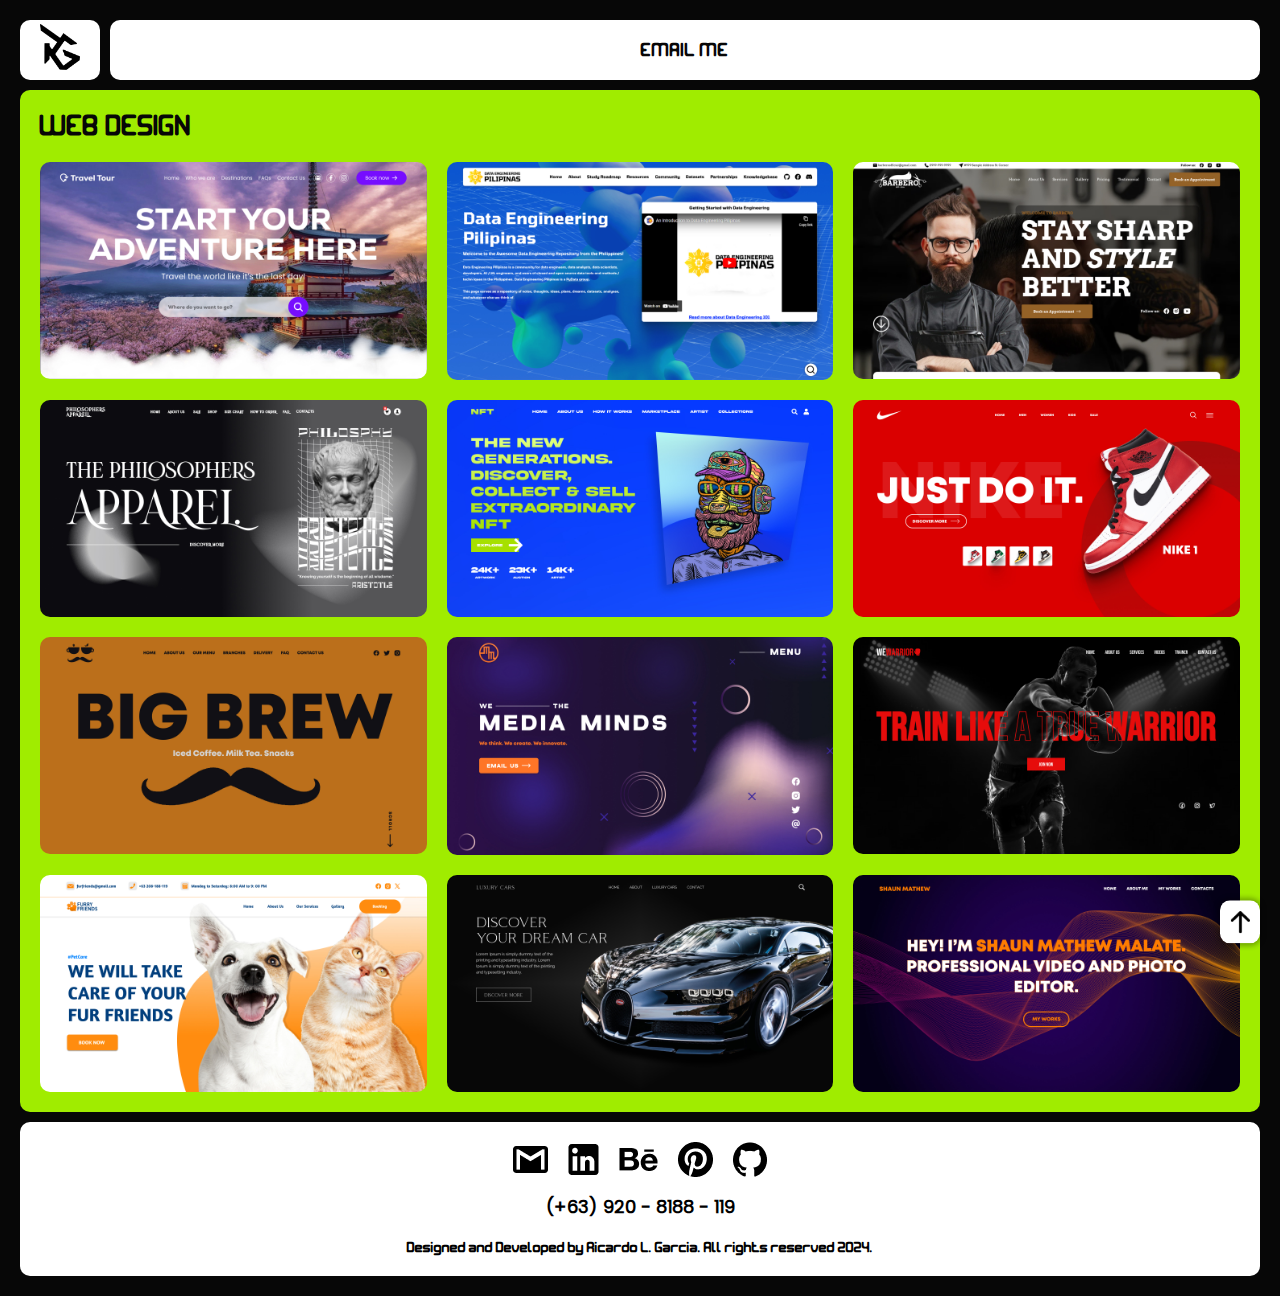
<file: pages/web_design.html>
<!DOCTYPE html>
<html lang="en">
<head>
    <meta charset="UTF-8">
    <meta name="viewport" content="width=device-width, initial-scale=1.0">
    <link rel="shortcut icon" href="../assets/images/rg_logo.png" type="image/x-icon">
    <link rel="stylesheet" href="../css/style.css">
    <link rel="stylesheet" href="../css/aos.css">
    <title>RG Portfolio 2024 - Web Design</title>
</head>
<body>
    
    <div class="bento_grid">
        <div class="nav" id="nav">
            <div class="logo">
                <div class="container">
                    <a href="../index.html"><img src="../assets/images/rg_logo.png" class="rg_logo" alt="rg_logo"></a>
                </div>
            </div>
            <a href="mailto: ricardolacadgarcia@gmail.com" class="email_me_link"><div class="container">EMAIL ME</div></a>
            <button class="hamburger_menu_btn">
                <div class="hamburger_menu_btn_line"></div>
                <div class="hamburger_menu_btn_line"></div>
                <div class="hamburger_menu_btn_line"></div>
            </button>
            <ul class="nav_list">
                <li class="nav_item"><a href="../index.html" class="nav_link">HOME</a></li>
                <li class="nav_item"><a href="../index.html#about_me" class="nav_link">ABOUT ME</a></li>
                <li class="nav_item"><a href="../index.html#get_in_touch" class="nav_link">GET IN TOUCH</a></li>
                <li class="nav_item"><a href="../index.html#skills" class="nav_link">SKILLS</a></li>
                <li class="nav_item"><a href="../index.html#works" class="nav_link">WORKS</a></li>
            </ul>
        </div>

        <div class="work">
            <div class="container">
                <h1 class="work_title">
                    WEB DESIGN
                </h1>
                <div class="work_list">

                    <div class="work_item" data-aos="fade-in" data-aos-duration="500" data-aos-once="true">
                        <img src="../assets/web_design/travel_tour_web_design.jpg" class="work_img" alt="travel_tour_web_design">
                        <div class="work_item_overlay">
                            <a href="https://www.figma.com/proto/F3Ala7mMj0uwd25jGE20IC/TRAVEL-TOUR-WEB-DESIGN?page-id=0%3A1&node-id=1-2&viewport=-761%2C-17961%2C3.15&t=qHkCxKw6iwzPtnjD-8&scaling=scale-down-width&content-scaling=fixed&starting-point-node-id=1%3A2&hide-ui=1" target="_blank" class="view_work_link">View Work</a>
                        </div>
                    </div>

                    <div class="work_item" data-aos="fade-in" data-aos-duration="500" data-aos-once="true">
                        <img src="../assets/web_design/data_engineering_pilipinas_web_design.jpg" class="work_img" alt="data_engineering_pilipinas_web_design">
                        <div class="work_item_overlay">
                            <a href="https://www.figma.com/proto/ikzxfOIKGEmwq3pqpZ2U11/DATA_ENGINEERING_PILIPINAS_WEB_DESIGN?node-id=168-41899&starting-point-node-id=168%3A41899&scaling=scale-down-width&content-scaling=fixed&t=X6fWk65WJ4s0rsTd-1&hide-ui=1" target="_blank" class="view_work_link">View Work</a>
                        </div>
                    </div>

                    <div class="work_item" data-aos="fade-in" data-aos-duration="500" data-aos-once="true">
                        <img src="../assets/web_design/barbero_shop_web_design.jpg" class="work_img" alt="barbero_shop_web_design">
                        <div class="work_item_overlay">
                            <a href="https://www.figma.com/proto/DUgWzLTKgzVO3DcSNGGQum/BARBERO_WEB_DESIGN?node-id=1-2&starting-point-node-id=1%3A2&scaling=scale-down-width&content-scaling=fixed&t=VNQotJL60O0jEfsZ-1&hide-ui=1" target="_blank" class="view_work_link">View Work</a>
                        </div>
                    </div>

                    <div class="work_item" data-aos="fade-in" data-aos-duration="500" data-aos-once="true">
                        <img src="../assets/web_design/philosophers_apparel_web_design.jpg" class="work_img" alt="philosophers_apparel_web_design">
                        <div class="work_item_overlay">
                            <a href="https://www.figma.com/proto/4qXPgHVbLQpzvrm6PxrNls/PHILOSOPHERS_APPAREL_WEB_DESIGN?page-id=0%3A1&type=design&node-id=1-4&viewport=113%2C188%2C0.07&t=zYJ4mkJCLEhhvXiJ-1&scaling=scale-down-width&starting-point-node-id=1%3A4&hide-ui=1" target="_blank" class="view_work_link">View Work</a>
                        </div>
                    </div>

                    <div class="work_item" data-aos="fade-in" data-aos-duration="500" data-aos-once="true">
                        <img src="../assets/web_design/nft_web_design.jpg" class="work_img" alt="nft_web_design">
                        <div class="work_item_overlay">
                            <a href="https://www.figma.com/proto/JC6yyxidWsz31GTiL9MbES/NFT_WEB_DESIGN?page-id=0%3A1&type=design&node-id=1-2&viewport=370%2C323%2C0.25&t=VjbFnhFiyR1AjmI4-1&scaling=scale-down-width&mode=design&hide-ui=1" target="_blank" class="view_work_link">View Work</a>
                        </div>
                    </div>

                    <div class="work_item" data-aos="fade-in" data-aos-duration="500" data-aos-once="true">
                        <img src="../assets/web_design/nike_hero_web_design.jpg" class="work_img" alt="nike_hero_web_design">
                        <div class="work_item_overlay">
                            <a href="https://www.figma.com/proto/8JgHJcPjfVqx21L4F1sHJg/NIKE_WEB_DESIGN?page-id=0%3A1&type=design&node-id=2-2&viewport=-76%2C291%2C0.25&t=0udaEsOQtt9wDV8Z-1&scaling=scale-down-width&mode=design&hide-ui=1" target="_blank" class="view_work_link">View Work</a>
                        </div>
                    </div>

                    <div class="work_item" data-aos="fade-in" data-aos-duration="500" data-aos-once="true">
                        <img src="../assets/web_design/big_brew_web_design.jpg" class="work_img" alt="big_brew_web_design">
                        <div class="work_item_overlay">
                            <a href="https://www.figma.com/proto/9UP5Qo8T7C31tzCMg5dkD8/BIG_BREW_WEB_DESIGN?page-id=0%3A1&type=design&node-id=0-1&viewport=432%2C43%2C0.04&t=TFOiOHH881yo69xM-1&scaling=scale-down-width&mode=design&hide-ui=1" target="_blank" class="view_work_link">View Work</a>
                        </div>
                    </div>

                    <div class="work_item" data-aos="fade-in" data-aos-duration="500" data-aos-once="true">
                        <img src="../assets/web_design/media_minds_web_design.jpg" class="work_img" alt="media_minds_web_design">
                        <div class="work_item_overlay">
                            <a href="https://www.figma.com/proto/SdrCUFkin2qWKVeBqh3pgG/MEDIA_MINDS_WEB_DESIGN?page-id=0%3A1&type=design&node-id=1-2&viewport=426%2C57%2C0.06&t=Ckur7K90cdyfh3EV-1&scaling=scale-down-width&mode=design&hide-ui=1" target="_blank" class="view_work_link">View Work</a>
                        </div>
                    </div>

                    <div class="work_item" data-aos="fade-in" data-aos-duration="500" data-aos-once="true">
                        <img src="../assets/web_design/we_warrior_web_design.jpg" class="work_img" alt="we_warrior_web_design">
                        <div class="work_item_overlay">
                            <a href="https://www.figma.com/proto/VssZbPvw70Uo81y1QJs4Ge/WE_WARRIOR_WEB_DESIGN?page-id=0%3A1&type=design&node-id=2-326&viewport=438%2C246%2C0.25&t=qEyK9ua7VhhtrZLi-1&scaling=scale-down-width&mode=design&hide-ui=1" target="_blank" class="view_work_link">View Work</a>
                        </div>
                    </div>

                    <div class="work_item" data-aos="fade-in" data-aos-duration="500" data-aos-once="true">
                        <img src="../assets/web_design/furry_friends_web_design.jpg" class="work_img" alt="furry_friends_web_design">
                        <div class="work_item_overlay">
                            <a href="https://www.figma.com/proto/QPa0gEUGCoAqZKywqLgQuA/FURRY_FRIENDS_WEB_DESIGN?page-id=0%3A1&type=design&node-id=4-22&viewport=285%2C62%2C0.07&t=LIq9DQKdY5HPbDGC-1&scaling=scale-down-width&mode=design&hide-ui=1" target="_blank" class="view_work_link">View Work</a>
                        </div>
                    </div>

                    <div class="work_item" data-aos="fade-in" data-aos-duration="500" data-aos-once="true">
                        <img src="../assets/web_design/luxury_cars_web_design.jpg" class="work_img" alt="luxury_cars_web_design">
                        <div class="work_item_overlay">
                            <a href="https://www.figma.com/proto/mAPRTEp69lpHZMww936puw/LUXURY_CARS_WEB_DESIGN?node-id=1-2&t=KTSkUxWpsuXQkwkB-1&scaling=scale-down-width&page-id=0%3A1&content-scaling=fixed&hide-ui=1" target="_blank" class="view_work_link">View Work</a>
                        </div>
                    </div>
                    
                    <div class="work_item" data-aos="fade-in" data-aos-duration="500" data-aos-once="true">
                        <img src="../assets/web_design/shaunieeee_web_design.jpg" class="work_img" alt="shaunieeee_web_design">
                        <div class="work_item_overlay">
                            <a href="https://www.figma.com/proto/sJu4mcX1klj51DSTX3J2FQ/SHAUNIEEEE-PORTFOLIO?page-id=0%3A1&type=design&node-id=1-2&viewport=342%2C80%2C0.11&t=qo6DG5FSMy8QoEar-1&scaling=scale-down-width&mode=design&hide-ui=1" target="_blank" class="view_work_link">View Work</a>
                        </div>
                    </div>
                    
                </div>
            </div>
        </div>

        <div class="footer">
            <div class="container">
                    <ul class="get_in_touch_list">
                        <li class="get_in_touch_item"><a href="mailto: ricardolacadgarcia@gmail.com" target="_blank" class="get_in_touch_link"><img src="../assets/icons/gmail_icon.png" alt="gmail_icon"></a></li>
                        <li class="get_in_touch_item"><a href="https://www.linkedin.com/in/ricardolacadgarcia/" target="_blank" class="get_in_touch_link"><img src="../assets/icons/linkedin_icon.png" alt="linkedin_icon"></a></li>
                        <li class="get_in_touch_item"><a href="https://www.behance.net/ricardolacadgarcia" target="_blank" class="get_in_touch_link"><img src="../assets/icons/behance_icon.png" alt="instagram_icon"></a></li>
                        <li class="get_in_touch_item"><a href="https://ph.pinterest.com/ricardolacadgarcia/" target="_blank" class="get_in_touch_link"><img src="../assets/icons/pinterest_icon.png" alt="instagram_icon"></a></li>
                        <li class="get_in_touch_item"><a href="https://github.com/constrg" target="_blank" class="get_in_touch_link"><img src="../assets/icons/github_icon.png" alt="instagram_icon"></a></li>
                    </ul>
                    <span class="cp_number">(+63) 920 - 8188 - 119</span>
                    <p class="copy">Designed and Developed by Ricardo L. Garcia. All rights reserved 2024.</p>
            </div>
        </div>
    </div>

    <div class="scroll_up">
        <img src="../assets/icons/arrow_up_icon.png" class="arrow_up_icon" alt="arrow_up_icon">
    </div>

    <script src="../js/main.js"></script>
    <script src="../js/aos.js"></script>
    <script>AOS.init();</script>
</body>
</html>
</file>
<file: css/style.css>
* {
  margin: 0;
  padding: 0;
  box-sizing: border-box;
}

@font-face {
  font-family: "sneakers";
  src: url("../assets/fonts/Sneakers.ttf") format("truetype");
  font-weight: normal;
  font-style: normal;
}
@font-face {
  font-family: "poppins";
  src: url("../assets/fonts/Poppins_Regular.ttf") format("truetype");
  font-weight: normal;
  font-style: normal;
}
html {
  scroll-behavior: smooth;
}

body {
  padding: 20px;
  background-color: #070707;
  font-family: "poppins", sans-serif;
  font-size: 0.875rem;
}
body.body_overflow_hidden_active {
  overflow: hidden;
}

ul {
  list-style: none;
}

button {
  border: none;
}

a {
  text-decoration: none;
}

.container {
  padding: 20px;
}

.b-radius {
  border-radius: 5px;
}

.bento_grid {
  display: grid;
  grid-template-columns: repeat(12, 1fr);
  gap: 10px;
}
.bento_grid .nav {
  grid-column: 1/13;
  display: flex;
  align-items: center;
  justify-content: space-between;
  gap: 10px;
  height: 100%;
}
.bento_grid .nav .logo {
  display: flex;
  justify-content: center;
  align-items: center;
  background-color: #ffffff;
  height: 60px;
  border-radius: 10px;
}
.bento_grid .nav .logo .rg_logo {
  width: 40px;
}
.bento_grid .nav .email_me_link {
  background-color: #ffffff;
  width: 100%;
  height: 60px;
  font-family: "sneakers", sans-serif;
  font-size: 1.125rem;
  display: flex;
  align-items: center;
  justify-content: center;
  text-align: center;
  color: #070707;
  font-weight: 700;
  border-radius: 10px;
  cursor: pointer;
}
.bento_grid .nav .email_me_link:focus {
  outline: none;
}
.bento_grid .nav .hamburger_menu_btn {
  display: none;
}
.bento_grid .nav .nav_list {
  display: none;
}
.bento_grid .intro {
  grid-column: 1/5;
  background-image: url("../assets/images/rg_bg.jpg");
  background-size: cover;
  background-position: center;
  border-radius: 10px;
}
.bento_grid .intro .intro_title {
  font-family: "sneakers", sans-serif;
  color: #ffffff;
  font-size: 2.188rem;
}
.bento_grid .intro .intro_p {
  color: #ffffff;
  margin-top: 10px;
  text-align: justify;
}
.bento_grid .intro .dl_resume_link {
  background-color: #a0ec00;
  color: #070707;
  font-family: "sneakers", sans-serif;
  font-size: 1.125rem;
  padding: 10px;
  margin-top: 20px;
  width: 100%;
  font-weight: 700;
  border-radius: 10px;
  cursor: pointer;
  display: flex;
  justify-content: space-between;
  align-items: center;
}
.bento_grid .intro .dl_resume_link .dl_icon {
  width: 16px;
  transition-duration: 0.3s;
}
.bento_grid .intro .dl_resume_link:hover .dl_icon {
  transform: translateY(2px);
}
.bento_grid .rg_img {
  grid-column: 5/7;
  background-color: #ffffff;
  -o-object-fit: cover;
     object-fit: cover;
  width: 100%;
  height: 100%;
  border-radius: 10px;
}
.bento_grid .about_me {
  grid-column: 7/13;
  background-color: #a0ec00;
  border-radius: 10px;
  color: #070707;
}
.bento_grid .about_me .about_me_title {
  font-family: "sneakers", sans-serif;
  font-size: 2.188rem;
}
.bento_grid .about_me .about_me_p {
  margin-top: 10px;
  text-align: justify;
}
.bento_grid .get_in_touch {
  grid-column: 1/4;
  background-image: linear-gradient(rgba(0, 0, 0, 0.5), rgba(0, 0, 0, 0.5)), url("../assets/images/keyboard_typing.jpg");
  background-size: cover;
  background-position: center;
  text-align: center;
  border-radius: 10px;
}
.bento_grid .get_in_touch .get_in_touch_title {
  font-family: "sneakers", sans-serif;
  color: #ffffff;
  font-size: 2.188rem;
}
.bento_grid .get_in_touch .get_in_touch_list {
  display: flex;
  justify-content: center;
  align-items: center;
  flex-direction: column;
  row-gap: 10px;
  margin-top: 20px;
}
.bento_grid .get_in_touch .get_in_touch_list .get_in_touch_item {
  font-size: 1.125rem;
}
.bento_grid .get_in_touch .get_in_touch_list .get_in_touch_item .get_in_touch_link {
  color: #ffffff;
  text-decoration: underline;
}
.bento_grid .skills_and_tools {
  grid-column: 4/8;
  background-color: #ffffff;
  color: #070707;
  text-align: center;
  border-radius: 10px;
}
.bento_grid .skills_and_tools .skills_and_tools_title {
  font-family: "sneakers", sans-serif;
  font-size: 2.188rem;
}
.bento_grid .skills_and_tools .skills_and_tools_list {
  display: grid;
  grid-template-columns: repeat(4, 1fr);
  justify-content: center;
  align-items: center;
  flex-wrap: wrap;
  gap: 20px 10px;
  margin-top: 20px;
}
.bento_grid .skills_and_tools .skills_and_tools_list .skills_and_tools_item .skills_and_tools_icon {
  width: 35px;
  animation: animate_icon 1s ease-in-out infinite;
}
.bento_grid .works {
  grid-column: 8/13;
  background-image: linear-gradient(rgba(0, 0, 0, 0.5), rgba(0, 0, 0, 0.8)), url("../assets/images/cube_bg.jpg");
  background-size: cover;
  background-position: center;
  border-radius: 10px;
}
.bento_grid .works .works_title {
  font-family: "sneakers", sans-serif;
  font-size: 2.188rem;
  color: #ffffff;
}
.bento_grid .works .works_category_list {
  display: flex;
  flex-direction: column;
  row-gap: 10px;
  margin-top: 20px;
}
.bento_grid .works .works_category_list .works_category_item {
  border: 2px solid #ffffff;
  padding: 10px;
  border-radius: 10px;
}
.bento_grid .works .works_category_list .works_category_item .works_category_link {
  display: flex;
  justify-content: space-between;
  align-items: center;
  color: #ffffff;
  font-size: 1.125rem;
}
.bento_grid .works .works_category_list .works_category_item .works_category_link .arrow_up_right_icon {
  width: 16px;
  transition-duration: 0.3s;
}
.bento_grid .works .works_category_list .works_category_item:hover .arrow_up_right_icon {
  transform: translate(2px, -2px);
}
.bento_grid .work {
  grid-column: 1/13;
  background-color: #a0ec00;
  border-radius: 10px;
}
.bento_grid .work .work_title {
  font-family: "sneakers", sans-serif;
  color: #070707;
}
.bento_grid .work .work_list {
  display: grid;
  grid-template-columns: repeat(3, 1fr);
  justify-content: center;
  align-items: center;
  gap: 20px;
  margin-top: 20px;
}
.bento_grid .work .work_list .work_item {
  position: relative;
  width: 100%;
  height: 100%;
}
.bento_grid .work .work_list .work_item .work_img {
  width: 100%;
  height: auto;
  border-radius: 10px;
  display: block;
}
.bento_grid .work .work_list .work_item .work_item_overlay {
  background-color: rgba(0, 0, 0, 0.5);
  position: absolute;
  top: 0;
  right: 0;
  bottom: 0;
  left: 0;
  width: 100%;
  height: 100%;
  border-radius: 10px;
  display: none;
  justify-content: center;
  align-items: center;
}
.bento_grid .work .work_list .work_item .work_item_overlay .view_work_link {
  font-size: 1.125rem;
  color: #ffffff;
  border: 2px solid #ffffff;
  padding: 10px;
  border-radius: 10px;
}
.bento_grid .work .work_list .work_item:hover .work_item_overlay {
  display: flex;
}
.bento_grid .work .see_more_link_wrapper {
  display: flex;
  justify-content: center;
  align-items: center;
  margin-top: 20px;
}
.bento_grid .work .see_more_link_wrapper .see_more_link {
  font-size: 1.125rem;
  color: #070707;
  border: 2px solid #070707;
  padding: 10px;
  border-radius: 10px;
}
.bento_grid .footer {
  grid-column: 1/13;
  background-color: #ffffff;
  border-radius: 10px;
  text-align: center;
}
.bento_grid .footer .get_in_touch_list {
  display: flex;
  justify-content: center;
  align-items: center;
  flex-wrap: wrap;
  -moz-column-gap: 20px;
       column-gap: 20px;
  margin-bottom: 10px;
}
.bento_grid .footer .get_in_touch_list .get_in_touch_item .get_in_touch_link .get_in_touch_icon {
  width: 100%;
}
.bento_grid .footer .cp_number {
  font-weight: 700;
  font-size: 1.125rem;
}
.bento_grid .footer .copy {
  font-family: "sneakers", sans-serif;
  font-weight: 700;
  margin-top: 20px;
}

.scroll_up {
  display: flex;
  justify-content: center;
  align-items: center;
  cursor: pointer;
}
.scroll_up .arrow_up_icon {
  background-color: #ffffff;
  padding: 10px;
  position: fixed;
  width: 40px;
  border-radius: 10px;
  box-shadow: 0 0 5px 2px rgba(0, 0, 0, 0.3);
  transition: all 0.3s ease-in-out;
  right: 20px;
  bottom: 0;
  transform: translateY(100%);
}
.scroll_up.scroll_up_active .arrow_up_icon {
  transform: translateY(0);
  bottom: 20px;
}

@media screen and (max-width: 834px) {
  .bento_grid .intro {
    grid-column: 1/8;
  }
  .bento_grid .rg_img {
    grid-column: 8/13;
  }
  .bento_grid .about_me {
    grid-column: 1/13;
  }
  .bento_grid .get_in_touch {
    grid-column: 1/6;
  }
  .bento_grid .skills_and_tools {
    grid-column: 6/13;
  }
  .bento_grid .works {
    grid-column: 1/13;
  }
  .bento_grid .work .work_list {
    grid-template-columns: repeat(2, 1fr);
  }
}
@media screen and (max-width: 480px) {
  .bento_grid {
    display: flex;
    flex-direction: column;
  }
  .bento_grid .nav .hamburger_menu_btn {
    display: flex;
    flex-direction: column;
    align-items: center;
    justify-content: center;
    row-gap: 10px;
    height: 60px;
    background-color: #ffffff;
    padding: 10px;
    border-radius: 10px;
    cursor: pointer;
    z-index: 999;
  }
  .bento_grid .nav .hamburger_menu_btn .hamburger_menu_btn_line {
    width: 40px;
    height: 3px;
    background-color: #070707;
    border-radius: 10px;
    position: relative;
    transition-duration: 0.1s;
  }
  .bento_grid .nav .hamburger_menu_btn:focus {
    outline: none;
  }
  .bento_grid .nav .hamburger_menu_btn.hamburger_menu_btn_active .hamburger_menu_btn_line:nth-child(1) {
    transform: translateY(10px);
    visibility: hidden;
  }
  .bento_grid .nav .hamburger_menu_btn.hamburger_menu_btn_active .hamburger_menu_btn_line:nth-child(3) {
    transform: translateY(-10px);
    visibility: hidden;
  }
  .bento_grid .nav .nav_list {
    position: fixed;
    background-color: rgba(0, 0, 0, 0.9);
    top: 0;
    right: 0;
    bottom: 0;
    left: 0;
    width: 100%;
    height: 100%;
    display: none;
    justify-content: center;
    align-items: center;
    flex-direction: column;
    row-gap: 30px;
    font-family: "sneakers", sans-serif;
    z-index: 99;
  }
  .bento_grid .nav .nav_list .nav_item {
    font-size: 1.125rem;
  }
  .bento_grid .nav .nav_list .nav_item .nav_link {
    color: #ffffff;
  }
  .bento_grid .nav .nav_list .nav_item:hover {
    text-decoration: line-through;
    color: #ffffff;
  }
  .bento_grid .nav .nav_list.nav_list_active {
    display: flex;
  }
  .bento_grid .work .work_list {
    display: flex;
    flex-direction: column;
  }
}/*# sourceMappingURL=style.css.map */
</file>
